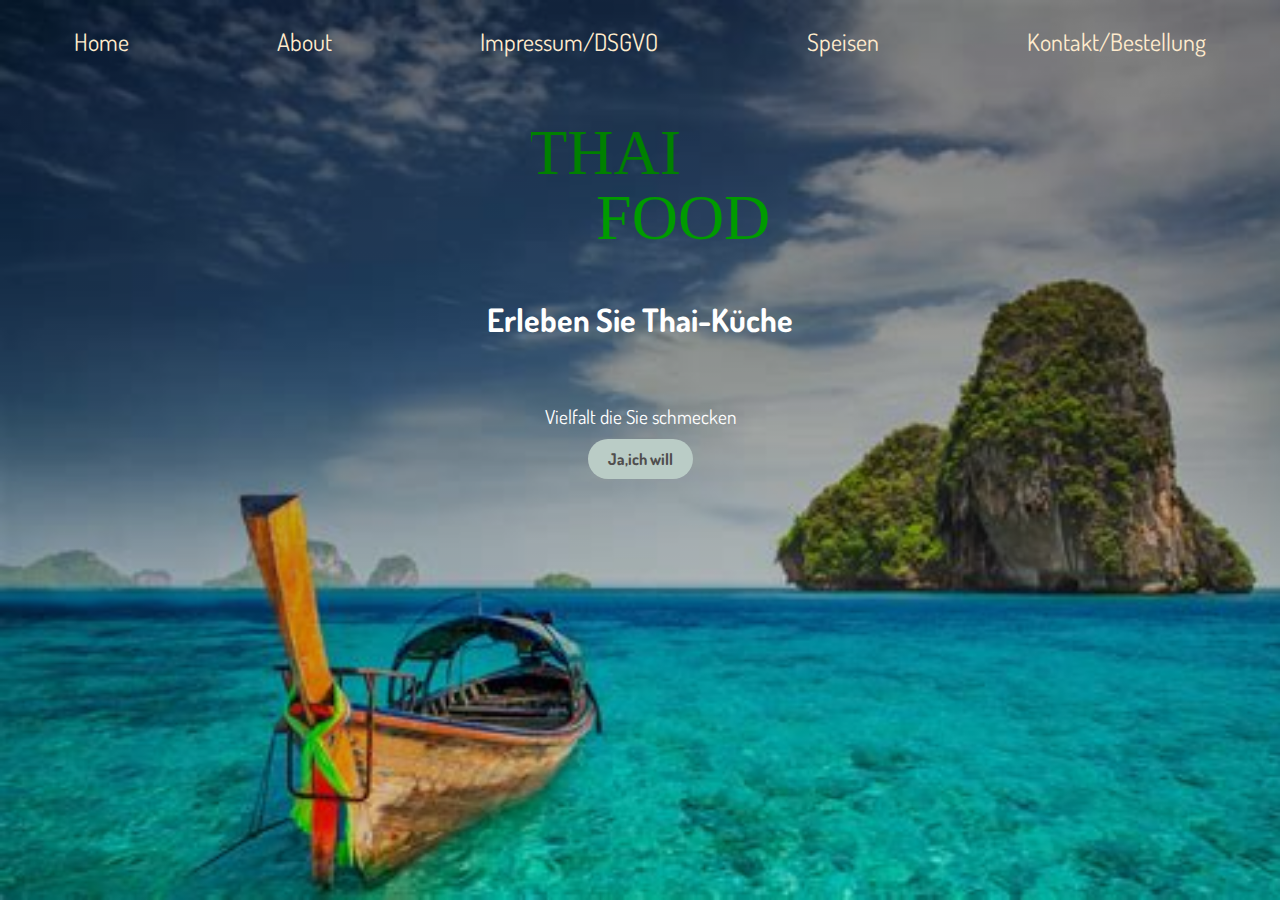
<file: index.html>
<!DOCTYPE html>
<html lang="de">

<head>
    <meta charset="UTF-8">
    <meta http-equiv="X-UA-Compatible" content="IE=edge">
    <meta name="viewport" content="width=device-width, initial-scale=1.0">
    <title>Herzlich Willkommen</title>
    <link rel="icon" type="image/png" sizes="16x16" href="img/favicon-16x16.png"> 
    <link href="https://fonts.googleapis.com/css2?family=Dosis:wght@700&display=swap" rel="stylesheet">

    <link rel="stylesheet" href="style/style.css">
</head>

<body>
    <nav class="navigation">
        <ul>
            <li class="navigation-item"><a href="index.html">Home</a></li>
            <li class="navigation-item"><a href="about.html">About</a></li>
            <li class="navigation-item"><a href="impressum.html">Impressum/DSGVO</a></li>
            <li class="navigation-item"><a href="food.html">Speisen</a></li>
            <li class="navigation-item"><a href="kontakt.html">Kontakt/Bestellung</a></li>
        </ul>
    </nav>
    <header class="header">
        <img src="img/logo.svg" alt="" class="logo">
    </header>
    <main class="main">
        <h1 class="main--heading">Erleben Sie Thai-Küche</h1>
        <p>Vielfalt die Sie schmecken</p>
        <a href="food.html" class="button">Ja,ich will</a>
    </main>

</body>

</html>
</file>
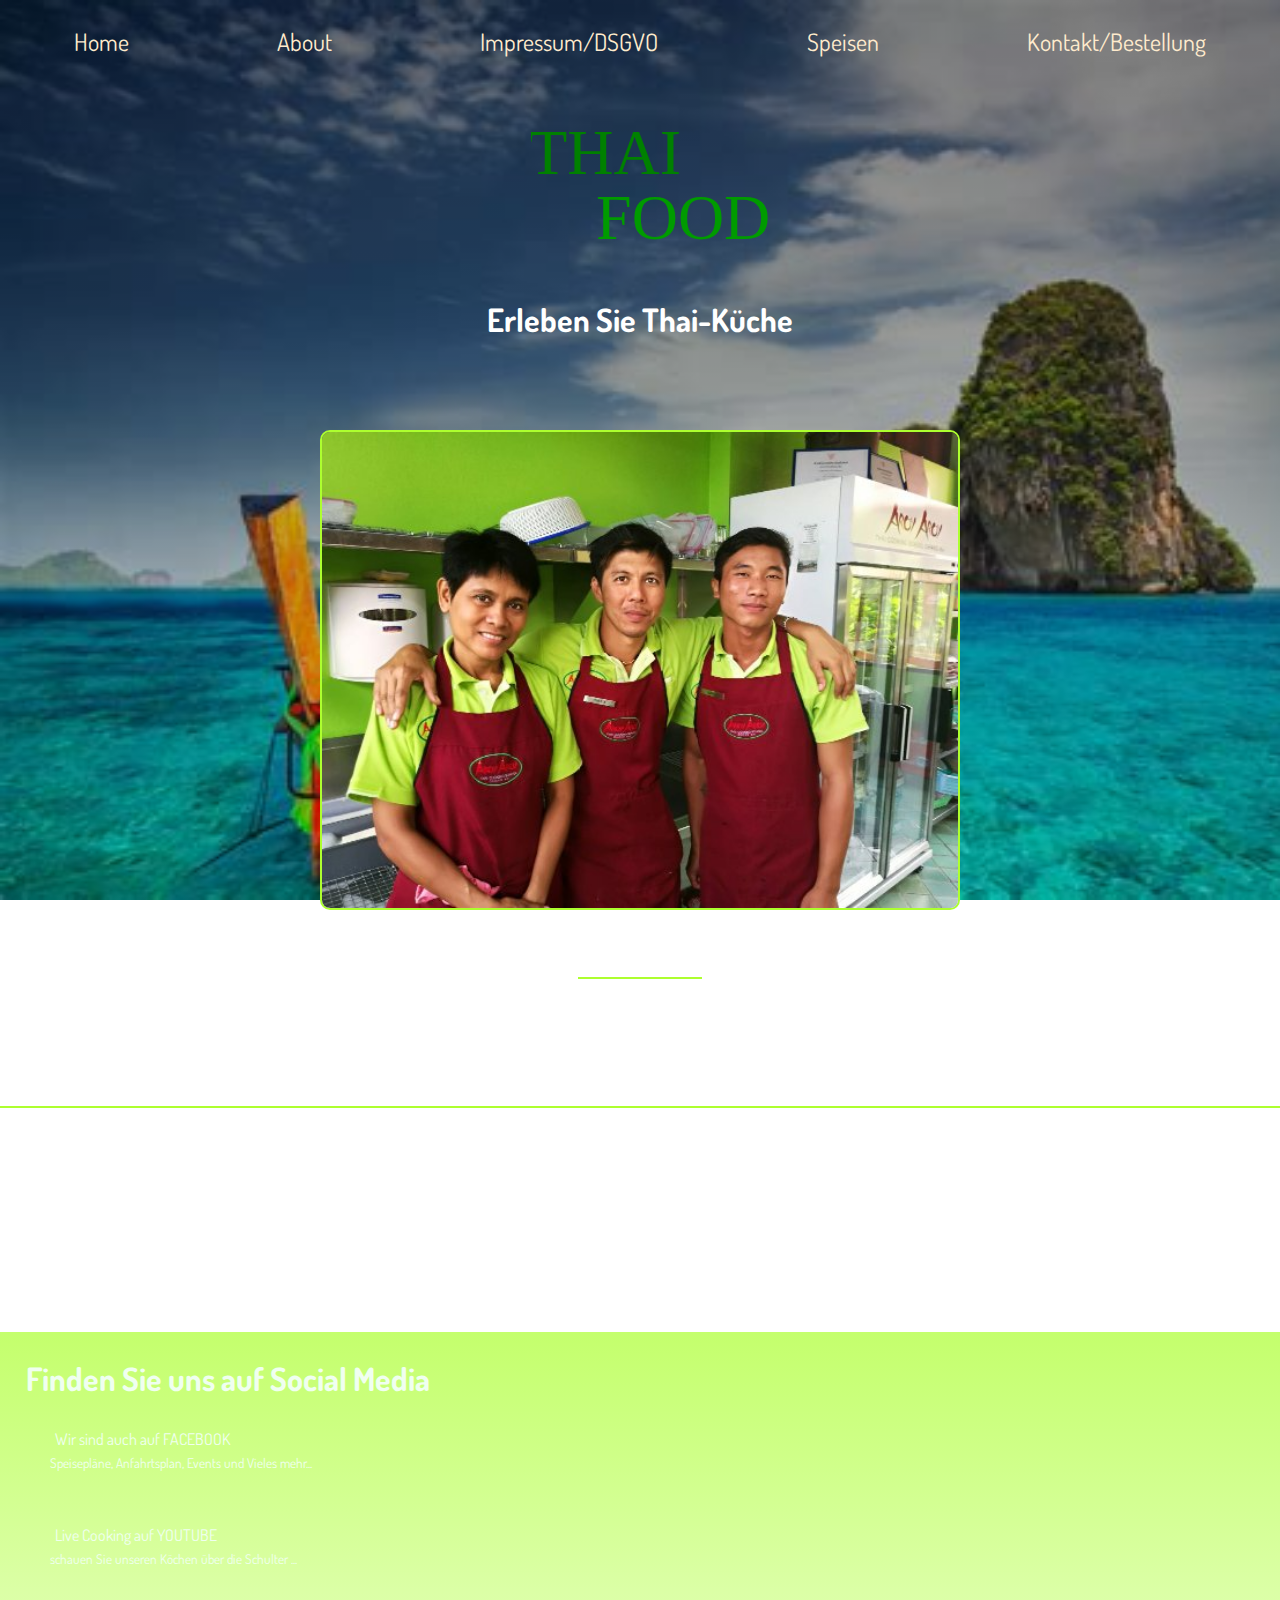
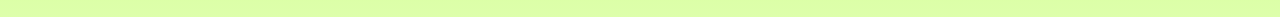
<file: about.html>
<!DOCTYPE html>
<html lang="de">

<head>
    <meta charset="UTF-8">
    <meta http-equiv="X-UA-Compatible" content="IE=edge">
    <meta name="viewport" content="width=device-width, initial-scale=1.0">
    <title>Das sind wir</title>
    <link href="https://fonts.googleapis.com/css2?family=Dosis:wght@700&display=swap" rel="stylesheet">
    <link rel="stylesheet" href="https://maxcdn.bootstrapcdn.com/font-awesome/4.5.0/css/font-awesome.min.css">

    <link rel="stylesheet" href="style/style.css">
</head>

<body> 
    <a id="button"></a>
    <div class="content-container">
    <nav class="navigation">
        <ul>
            <li class="navigation-item"><a href="index.html">Home</a></li>
            <li class="navigation-item"><a href="about.html">About</a></li>
            <li class="navigation-item"><a href="impressum.html">Impressum/DSGVO</a></li>
            <li class="navigation-item"><a href="food.html">Speisen</a></li>
            <li class="navigation-item"><a href="kontakt.html">Kontakt/Bestellung</a></li>
        </ul>
    </nav>
    <header class="header">
        <img src="img/logo.svg" alt="" class="logo">
    </header>
    <main class="main">
        <h1 class="main--heading">Erleben Sie Thai-Küche</h1>
        <div class="flex-container-about">
            <img src="img/team.jpg" alt="" class="team">
            <div class="flex-container-about-story">
                <h1>Das Team</h1>
                <p>Lorem ipsum dolor sit amet, consetetur sadipscing elitr,
                    sed diam <em>nonumy</em> eirmod tempor invidunt ut labore et dolore
                    magna aliquyam erat, sed diam voluptua. At vero eos et <em>accusam</em> et</p>
                <cite>Guang thae Wung</cite>
            </div>
        </div>
    </main>
    <footer>
        <h1>Finden Sie uns auf Social Media</h1>
        <div class="social-media-container">
            <div class="media-container-item">
                <a href="#facebook" class="facebook">Wir sind auch auf FACEBOOK</a>
               <p>Speisepläne, Anfahrtsplan, Events und Vieles mehr...</p>
            </div>
            <div class="media-container-item">
                <a href="#youtube" class="youtube">Live Cooking auf YOUTUBE</a>
                <p>schauen Sie unseren Köchen über die Schulter ...</p>

            </div>

    </footer>
</div>
<!-- JavaScript Libraries -->
    <script src="https://ajax.googleapis.com/ajax/libs/jquery/2.1.3/jquery.min.js"></script>
  <script src="js/button.js"></script>
</body>

</html>
</file>
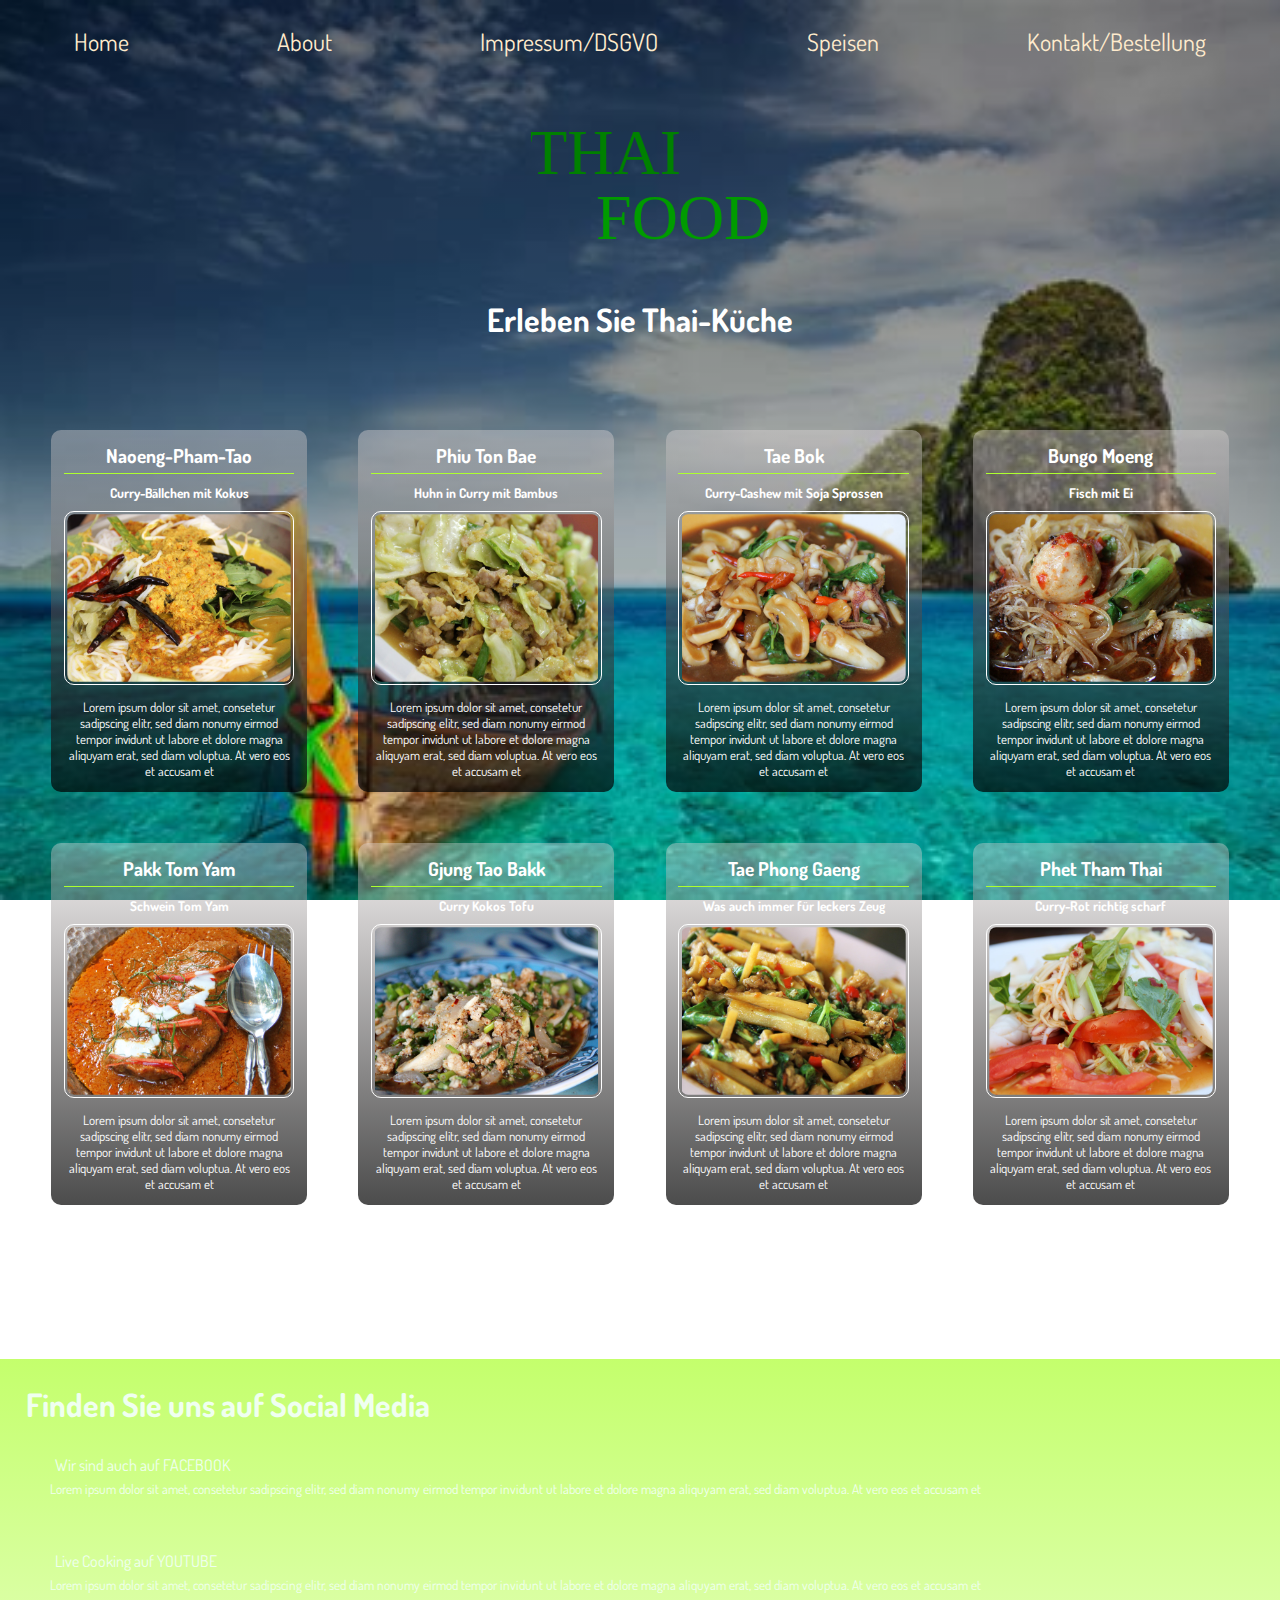
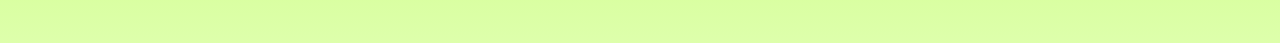
<file: food.html>
<!DOCTYPE html>
<html lang="de">

<head>
    <meta charset="UTF-8">
    <meta http-equiv="X-UA-Compatible" content="IE=edge">
    <meta name="viewport" content="width=device-width, initial-scale=1.0">
    <title>Die Speisen</title>
    <link href="https://fonts.googleapis.com/css2?family=Dosis:wght@700&display=swap" rel="stylesheet">
    <link rel="stylesheet" href="https://maxcdn.bootstrapcdn.com/font-awesome/4.5.0/css/font-awesome.min.css">

    <link rel="stylesheet" href="style/style.css">
</head>

<body>
    <a id="button"></a>
    <div class="content-container">
        <nav class="navigation">
            <ul>
                <li class="navigation-item"><a href="index.html">Home</a></li>
                <li class="navigation-item"><a href="about.html">About</a></li>
                <li class="navigation-item"><a href="impressum.html">Impressum/DSGVO</a></li>
                <li class="navigation-item"><a href="food.html">Speisen</a></li>
                <li class="navigation-item"><a href="kontakt.html">Kontakt/Bestellung</a></li>
            </ul>
        </nav>
        <header class="header">
            <img src="img/logo.svg" alt="" class="logo">
        </header>
        <main class="main">
            <h1 class="main--heading">Erleben Sie Thai-Küche</h1>
            <div class="flex-container">
                <div class="flex-item">
                    <h3 class="title">Naoeng-Pham-Tao</h3>
                    <h4 class="sec_title">Curry-Bällchen mit Kokus</h4>
                    <img src="img/receipt/coconutrice.jpg" alt="" class="food">
                    <p class="description">Lorem ipsum dolor sit amet, consetetur sadipscing elitr,
                        sed diam nonumy eirmod tempor invidunt ut labore et dolore magna aliquyam erat,
                        sed diam voluptua. At vero eos et accusam et</p>
                </div>
                <div class="flex-item">
                    <h3 class="title">Phiu Ton Bae</h3>
                    <h4 class="sec_title">Huhn in Curry mit Bambus</h4>
                    <img src="img/receipt/friedcabbage.jpg" alt="" class="food">
                    <p class="description">Lorem ipsum dolor sit amet, consetetur sadipscing elitr,
                        sed diam nonumy eirmod tempor invidunt ut labore et dolore magna aliquyam erat,
                        sed diam voluptua. At vero eos et accusam et</p>
                </div>
                <div class="flex-item">
                    <h3 class="title">Tae Bok</h3>
                    <h4 class="sec_title">Curry-Cashew mit Soja Sprossen</h4>
                    <img src="img/receipt/holybasil.jpg" alt="" class="food">
                    <p class="description">Lorem ipsum dolor sit amet, consetetur sadipscing elitr,
                        sed diam nonumy eirmod tempor invidunt ut labore et dolore magna aliquyam erat,
                        sed diam voluptua. At vero eos et accusam et</p>
                </div>
                <div class="flex-item">
                    <h3 class="title">Bungo Moeng</h3>
                    <h4 class="sec_title">Fisch mit Ei</h4>
                    <img src="img/receipt/nong.jpg" alt="" class="food">
                    <p class="description">Lorem ipsum dolor sit amet, consetetur sadipscing elitr,
                        sed diam nonumy eirmod tempor invidunt ut labore et dolore magna aliquyam erat,
                        sed diam voluptua. At vero eos et accusam et</p>
                </div>
                <div class="flex-item">
                    <h3 class="title">Pakk Tom Yam</h3>
                    <h4 class="sec_title">Schwein Tom Yam</h4>
                    <img src="img/receipt/panang.jpg" alt="" class="food">
                    <p class="description">Lorem ipsum dolor sit amet, consetetur sadipscing elitr,
                        sed diam nonumy eirmod tempor invidunt ut labore et dolore magna aliquyam erat,
                        sed diam voluptua. At vero eos et accusam et</p>
                </div>
                <div class="flex-item">
                    <h3 class="title">Gjung Tao Bakk</h3>
                    <h4 class="sec_title">Curry Kokos Tofu</h4>
                    <img src="img/receipt/peng.jpg" alt="" class="food">
                    <p class="description">Lorem ipsum dolor sit amet, consetetur sadipscing elitr,
                        sed diam nonumy eirmod tempor invidunt ut labore et dolore magna aliquyam erat,
                        sed diam voluptua. At vero eos et accusam et</p>
                </div>
                <div class="flex-item">
                    <h3 class="title">Tae Phong Gaeng</h3>
                    <h4 class="sec_title">Was auch immer für leckers Zeug</h4>
                    <img src="img/receipt/porkbamboo.jpg" alt="" class="food">
                    <p class="description">Lorem ipsum dolor sit amet, consetetur sadipscing elitr,
                        sed diam nonumy eirmod tempor invidunt ut labore et dolore magna aliquyam erat,
                        sed diam voluptua. At vero eos et accusam et</p>
                </div>
                <div class="flex-item">
                    <h3 class="title">Phet Tham Thai</h3>
                    <h4 class="sec_title">Curry-Rot richtig scharf</h4>
                    <img src="img/receipt/thaineedle.jpg" alt="" class="food">
                    <p class="description">Lorem ipsum dolor sit amet, consetetur sadipscing elitr,
                        sed diam nonumy eirmod tempor invidunt ut labore et dolore magna aliquyam erat,
                        sed diam voluptua. At vero eos et accusam et</p>
                </div>
            </div>
        </main>
        <footer>
            <h1>Finden Sie uns auf Social Media</h1>
            <div class="social-media-container">
                <div class="media-container-item">
                    <a href="#facebook" class="facebook">Wir sind auch auf FACEBOOK</a>
                    <p>Lorem ipsum dolor sit amet, consetetur sadipscing elitr,
                        sed diam nonumy eirmod tempor invidunt ut labore et dolore magna aliquyam erat,
                        sed diam voluptua. At vero eos et accusam et</p>

                </div>
                <div class="media-container-item">
                    <a href="#youtube" class="youtube">Live Cooking auf YOUTUBE</a>
                    <p>Lorem ipsum dolor sit amet, consetetur sadipscing elitr,
                        sed diam nonumy eirmod tempor invidunt ut labore et dolore magna aliquyam erat,
                        sed diam voluptua. At vero eos et accusam et</p>
                </div>

        </footer>
    </div>
    <!-- JavaScript Libraries -->

    <script src="https://ajax.googleapis.com/ajax/libs/jquery/2.1.3/jquery.min.js"></script>
    <script src="js/button.js"></script>
</body>

</html>
</file>
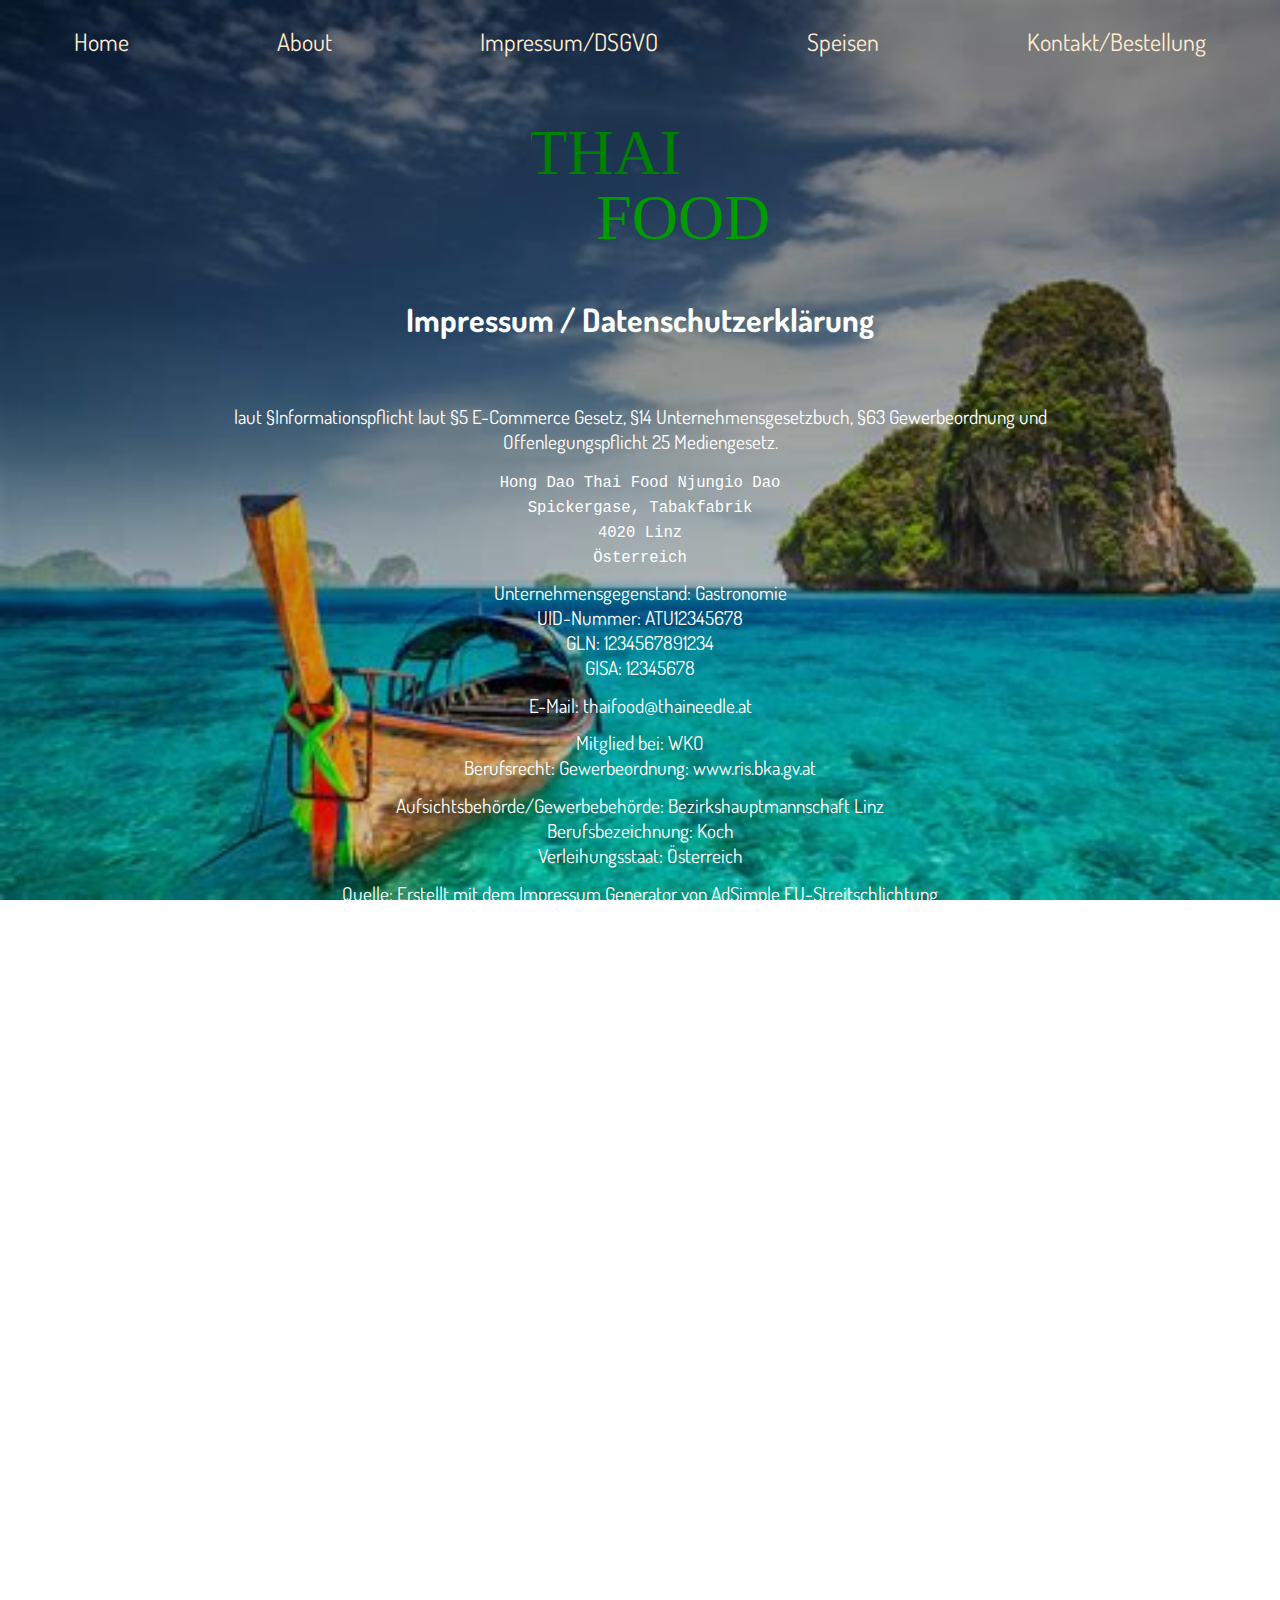
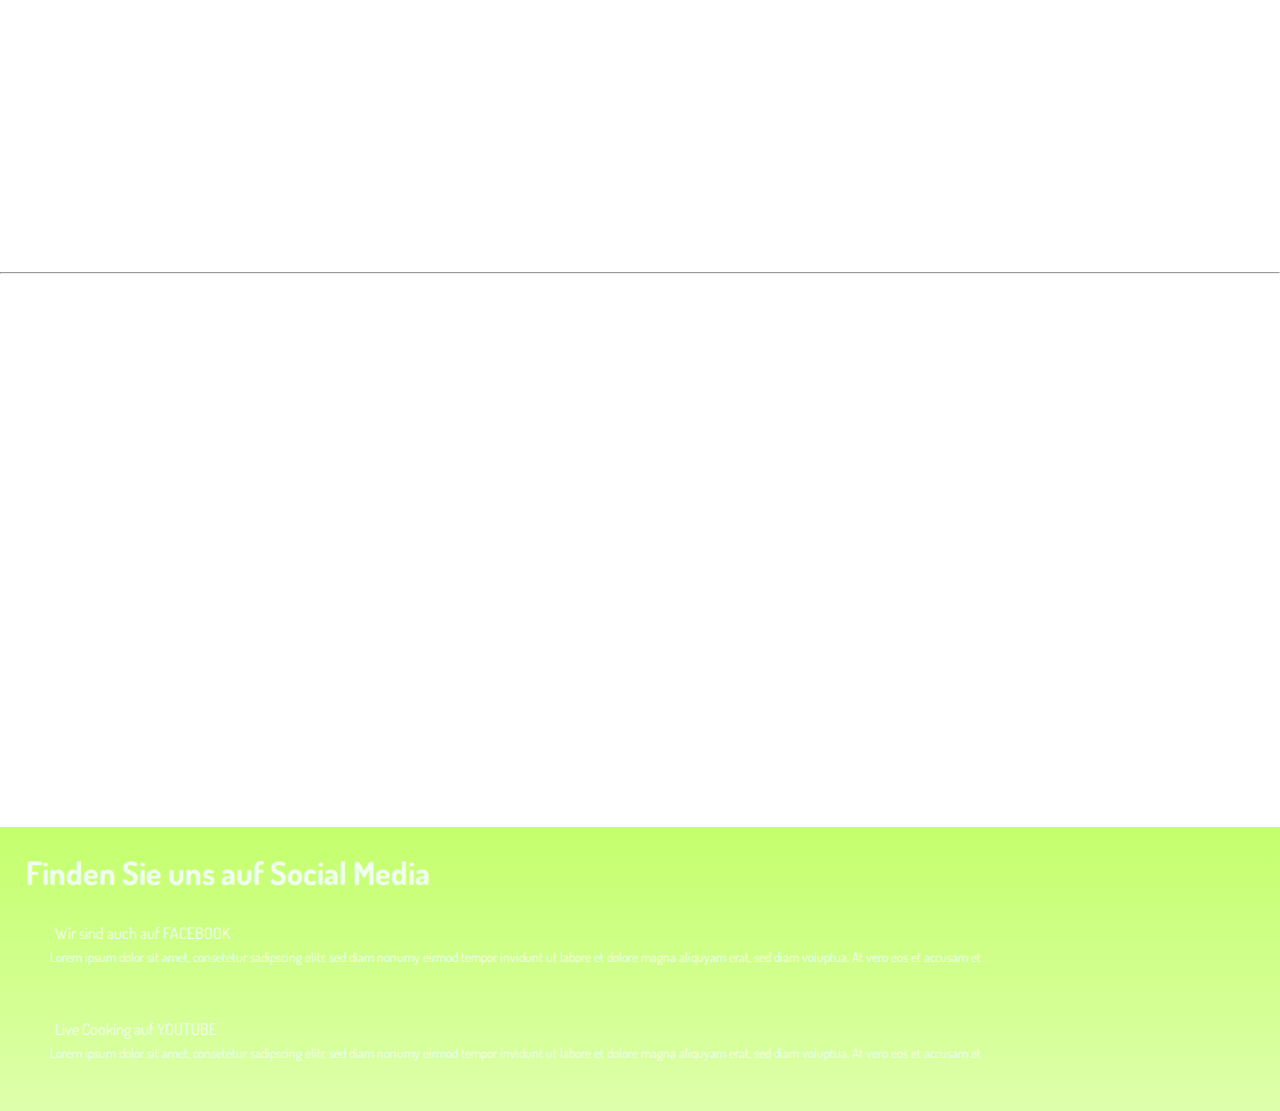
<file: impressum.html>
<!DOCTYPE html>
<html lang="de">

<head>
    <meta charset="UTF-8">
    <meta http-equiv="X-UA-Compatible" content="IE=edge">
    <meta name="viewport" content="width=device-width, initial-scale=1.0">
    <title>Impressum</title>
    <link href="https://fonts.googleapis.com/css2?family=Dosis:wght@700&display=swap" rel="stylesheet">

    <link rel="stylesheet" href="https://maxcdn.bootstrapcdn.com/font-awesome/4.5.0/css/font-awesome.min.css">

    <link rel="stylesheet" href="style/style.css">
</head>

<body>

    <a id="button"></a>
    <div class="content-container">
        <nav class="navigation">
            <ul>
                <li class="navigation-item"><a href="index.html">Home</a></li>
                <li class="navigation-item"><a href="about.html">About</a></li>
                <li class="navigation-item"><a href="impressum.html">Impressum/DSGVO</a></li>
                <li class="navigation-item"><a href="food.html">Speisen</a></li>
                <li class="navigation-item"><a href="kontakt.html">Kontakt/Bestellung</a></li>
            </ul>
        </nav>
        <header class="header">
            <img src="img/logo.svg" alt="" class="logo">
        </header>

        <main class="main">
            <h1 class="main--heading">Impressum / Datenschutzerklärung</h1>
            <div class="impressum">

                <p>laut §Informationspflicht laut §5 E-Commerce Gesetz, §14 Unternehmensgesetzbuch, §63 Gewerbeordnung
                    und
                    Offenlegungspflicht
                    25 Mediengesetz.</p>

                <p><code>Hong Dao Thai Food
                            Njungio Dao<br>
                            Spickergase, Tabakfabrik<br>
                            4020 Linz<br>
                            Österreich<br></code></p>

                <p>Unternehmensgegenstand: Gastronomie<br>
                    UID-Nummer: ATU12345678<br>
                    GLN: 1234567891234<br>
                    GISA: 12345678<br>
                </p>
                <p>E-Mail: thaifood@thaineedle.at</p>

                <p>Mitglied bei: WKO<br>
                    Berufsrecht: Gewerbeordnung: www.ris.bka.gv.at
                </p>
                <p>Aufsichtsbehörde/Gewerbebehörde: Bezirkshauptmannschaft Linz<br>
                    Berufsbezeichnung: Koch<br>
                    Verleihungsstaat: Österreich</p>

                <p>Quelle: Erstellt mit dem Impressum Generator von AdSimple
                    EU-Streitschlichtung</p>

                <p> Gemäß Verordnung über Online-Streitbeilegung in Verbraucherangelegenheiten (ODR-Verordnung) möchten
                    wir
                    Sie
                    über
                    die Online-Streitbeilegungsplattform (OS-Plattform) informieren.
                    Verbraucher haben die Möglichkeit, Beschwerden an die Online Streitbeilegungsplattform der
                    Europäischen
                    Kommission unter <em>http://ec.europa.eu/odr?tid=121705974</em> zu richten. Die dafür notwendigen
                    Kontaktdaten finden Sie
                    oberhalb in unserem Impressum.</p>

                <p>Wir möchten Sie jedoch darauf hinweisen, dass wir nicht bereit oder verpflichtet sind, an
                    Streitbeilegungsverfahren vor einer Verbraucherschlichtungsstelle teilzunehmen.
                    Haftung für Inhalte dieser Website</p>

                <p> Wir entwickeln die Inhalte dieser Webseite ständig weiter und bemühen uns korrekte und aktuelle
                    Informationen
                    bereitzustellen. Leider können wir keine Haftung für die Korrektheit aller Inhalte auf dieser
                    Website
                    übernehmen, speziell für jene, die seitens Dritter bereitgestellt wurden. Als Diensteanbieter sind
                    wir
                    nicht
                    verpflichtet, die von ihnen übermittelten oder gespeicherten Informationen zu überwachen oder nach
                    Umständen
                    zu
                    forschen, die auf eine rechtswidrige Tätigkeit hinweisen.
                </p>
                <p>Unsere Verpflichtungen zur Entfernung von Informationen oder zur Sperrung der Nutzung von
                    Informationen
                    nach
                    den
                    allgemeinen Gesetzen aufgrund von gerichtlichen oder behördlichen Anordnungen bleiben auch im Falle
                    unserer
                    Nichtverantwortlichkeit davon unberührt.
                </p>
                <p>Sollten Ihnen problematische oder rechtswidrige Inhalte auffallen, bitte wir Sie uns umgehend zu
                    kontaktieren,
                    damit wir die rechtswidrigen Inhalte entfernen können. Sie finden die Kontaktdaten im Impressum.
                    Haftung für Links auf dieser Webseite</p>

                <p>Unsere Webseite enthält Links zu anderen Webseiten für deren Inhalt wir nicht verantwortlich sind.
                    Haftung
                    für
                    verlinkte Websites besteht für uns nicht, da wir keine Kenntnis rechtswidriger Tätigkeiten hatten
                    und
                    haben,
                    uns
                    solche Rechtswidrigkeiten auch bisher nicht aufgefallen sind und wir Links sofort entfernen würden,
                    wenn
                    uns
                    Rechtswidrigkeiten bekannt werden.
                </p>
                <p>Wenn Ihnen rechtswidrige Links auf unserer Website auffallen, bitte wir Sie uns zu kontaktieren. Sie
                    finden
                    die
                    Kontaktdaten im Impressum.
                    Urheberrechtshinweis</p>

                <p> Alle Inhalte dieser Webseite (Bilder, Fotos, Texte, Videos) unterliegen dem Urheberrecht. Bitte
                    fragen
                    Sie
                    uns
                    bevor Sie die Inhalte dieser Website verbreiten, vervielfältigen oder verwerten wie zum Beispiel auf
                    anderen
                    Websites erneut veröffentlichen. Falls notwendig, werden wir die unerlaubte Nutzung von Teilen der
                    Inhalte
                    unserer Seite rechtlich verfolgen.</p>

                <p>Sollten Sie auf dieser Webseite Inhalte finden, die das Urheberrecht verletzen, bitten wir Sie uns zu
                    kontaktieren.
                    Bildernachweis</p>

                <p>Die Bilder, Fotos und Grafiken auf dieser Webseite sind urheberrechtlich geschützt.</p>

                <p>Die Bilderrechte liegen bei den folgenden Fotografen und Unternehmen:</p>

                <p>Fotograf Pilloman</p>
                <hr>

                <h1>Datenschutzerklärung</h1>
                <p>Datenschutz</p>

                <p>Wir haben diese Datenschutzerklärung (Fassung 01.01.1970-121705974) verfasst, um Ihnen gemäß der
                    Vorgaben
                    der
                    Datenschutz-Grundverordnung (EU) 2016/679 zu erklären, welche Informationen wir sammeln, wie wir
                    Daten
                    verwenden
                    und welche Entscheidungsmöglichkeiten Sie als Besucher dieser Webseite haben.</p>

                <p> Datenschutzerklärungen klingen für gewöhnlich sehr technisch. Diese Version soll Ihnen hingegen die
                    wichtigsten
                    Dinge so einfach und klar wie möglich beschreiben. Soweit es möglich ist, werden technische Begriffe
                    leserfreundlich erklärt. Außerdem möchten wir vermitteln, dass wir mit dieser Website nur dann
                    Informationen
                    sammeln und verwenden, wenn eine entsprechende gesetzliche Grundlage gegeben ist. Das ist sicher
                    nicht
                    möglich,
                    wenn man möglichst knappe, technische Erklärungen abgibt, so wie sie im Internet oft Standard sind,
                    wenn
                    es
                    um
                    Datenschutz geht. Ich hoffe Sie finden die folgenden Erläuterungen interessant und informativ und
                    vielleicht
                    ist
                    die eine oder andere Information dabei, die Sie noch nicht kannten.
                    Wenn trotzdem Fragen bleiben, möchten wir Sie bitten den vorhandenen Links zu folgen und sich
                    weitere
                    Informationen auf Drittseiten anzusehen, oder uns einfach eine E-Mail zu schreiben. Unsere
                    Kontaktdaten
                    finden
                    Sie im Impressum.
                    Alle Texte sind urheberrechtlich geschützt.</p>


                <cite>Erstellt mit dem Datenschutz Generator von AdSimple</cite>
            </div>
        </main>
        <footer>
            <h1>Finden Sie uns auf Social Media</h1>
            <div class="social-media-container">
                <div class="media-container-item">
                    <a href="#facebook" class="facebook">Wir sind auch auf FACEBOOK</a>
                    <p>Lorem ipsum dolor sit amet, consetetur sadipscing elitr,
                        sed diam nonumy eirmod tempor invidunt ut labore et dolore magna aliquyam erat,
                        sed diam voluptua. At vero eos et accusam et</p>

                </div>
                <div class="media-container-item">
                    <a href="#youtube" class="youtube">Live Cooking auf YOUTUBE</a>
                    <p>Lorem ipsum dolor sit amet, consetetur sadipscing elitr,
                        sed diam nonumy eirmod tempor invidunt ut labore et dolore magna aliquyam erat,
                        sed diam voluptua. At vero eos et accusam et</p>
                </div>

        </footer>
    </div>

    <!-- JavaScript Libraries -->

    <script src="https://ajax.googleapis.com/ajax/libs/jquery/2.1.3/jquery.min.js"></script>
    <script src="js/button.js"></script>

</body>

</html>
</file>
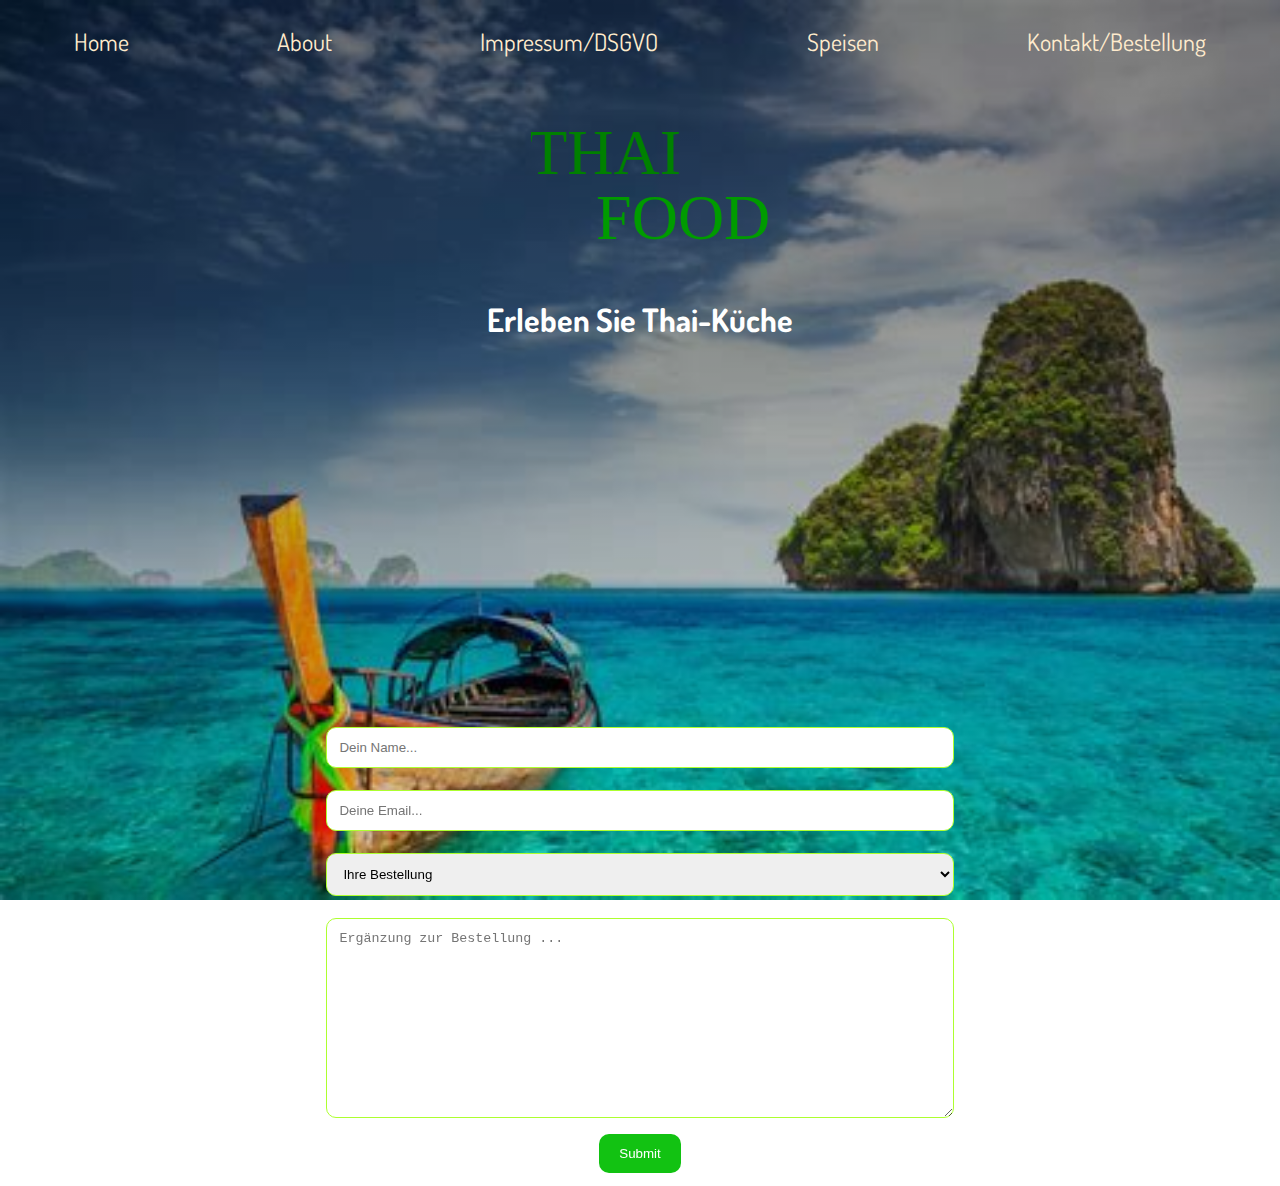
<file: kontakt.html>
<!DOCTYPE html>
<html lang="de">

<head>
    <meta charset="UTF-8">
    <meta http-equiv="X-UA-Compatible" content="IE=edge">
    <meta name="viewport" content="width=device-width, initial-scale=1.0">
    <title>Kontakt & Bestellung</title>
    <link href="https://fonts.googleapis.com/css2?family=Dosis:wght@700&display=swap" rel="stylesheet">
    <link rel="stylesheet" href="https://maxcdn.bootstrapcdn.com/font-awesome/4.5.0/css/font-awesome.min.css">

    <link rel="stylesheet" href="style/style.css">
</head>

<body>
    <a id="button"></a>
    <nav class="navigation">
        <ul>
            <li class="navigation-item"><a href="index.html">Home</a></li>
            <li class="navigation-item"><a href="about.html">About</a></li>
            <li class="navigation-item"><a href="impressum.html">Impressum/DSGVO</a></li>
            <li class="navigation-item"><a href="food.html">Speisen</a></li>
            <li class="navigation-item"><a href="kontakt.html">Kontakt/Bestellung</a></li>
        </ul>
    </nav>
    <header class="header">
        <img src="img/logo.svg" alt="" class="logo">
    </header>
    <main class="main">
        <h1 class="main--heading">Erleben Sie Thai-Küche</h1>
        <div class="flex-container-contact">
            <div class="mapouter">
                <div class="gmap_canvas"><iframe width="400" height="300" id="gmap_canvas"
                        src="https://maps.google.com/maps?q=linz%20tabak%20fabrik&t=&z=15&ie=UTF8&iwloc=&output=embed"
                        frameborder="0" scrolling="no" marginheight="0" marginwidth="0"></iframe><a
                        href="https://embedgooglemap.net/maps/62"></a><br>
                 
                </div>
            </div>

            <div class="flex-container-form">
                <form action="thankyou.html">

                    <input type="text" id="fname" name="firstname" placeholder="Dein Name...">

                    <input type="text" id="lname" name="lastname" placeholder="Deine Email...">
                    <select name="stuuff" id="order">
                        <option value="-----" selected="yes">Ihre Bestellung</option>
                        <option value="Curry-Bällchen mit Kokus">Curry-Bällchen mit Kokus   7,90€</option>
                        <option value="Huhn in Curry mit Bambus">Huhn in Curry mit Bambus    8,90€</option>
                        <option value="auCurry-Cashew mit Soja Sprossen">Curry-Cashew mit Soja Sprossen    6,40€</option>
                        <option value="Bungo Moeng">Bungo Moeng    6,90€</option>
                        <option value="Schwein Tom Yam">Schwein Tom Yam    7.90€</option>
                        <option value="Curry Kokos Tofu">Curry Kokos Tofu    6,90€</option> 
                        <option value="Was auch immer für leckers Zeug">Was auch immer für leckers Zeug     5,90€</option>
                        <option value="Curry-Rot richtig scharf">Curry-Rot richtig scharf     5,90€</option>
                      
                      </select>

                    <textarea id="subject" name="subject" placeholder="Ergänzung zur Bestellung ..." style="height:200px"></textarea>

                    <input type="submit" value="Submit">

                </form>
            </div>
        </div>
    </main>
  <!-- JavaScript Libraries -->

  <script src="https://ajax.googleapis.com/ajax/libs/jquery/2.1.3/jquery.min.js"></script>
  <script src="js/button.js"></script>
</body>

</html>
</file>
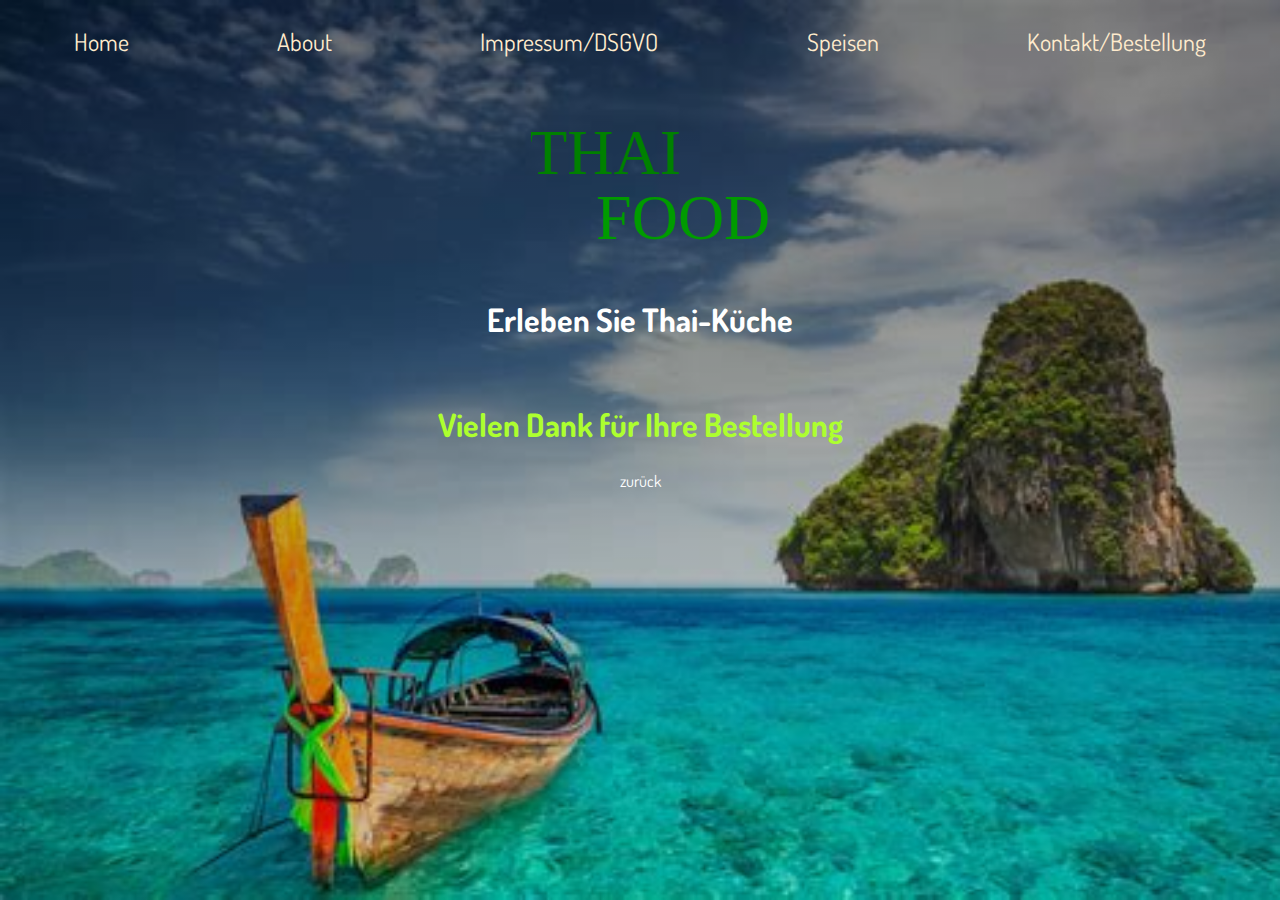
<file: thankyou.html>
<!DOCTYPE html>
<html lang="de">

<head>
    <meta charset="UTF-8">
    <meta http-equiv="X-UA-Compatible" content="IE=edge">
    <meta name="viewport" content="width=device-width, initial-scale=1.0">
    <title>Vielen Dank</title>
    <link href="https://fonts.googleapis.com/css2?family=Dosis:wght@700&display=swap" rel="stylesheet">
    <link rel="stylesheet" href="https://maxcdn.bootstrapcdn.com/font-awesome/4.5.0/css/font-awesome.min.css">

    <link rel="stylesheet" href="style/style.css">
</head>

<body>
    <a id="button"></a>
    <nav class="navigation">
        <ul>
            <li class="navigation-item"><a href="index.html">Home</a></li>
            <li class="navigation-item"><a href="about.html">About</a></li>
            <li class="navigation-item"><a href="impressum.html">Impressum/DSGVO</a></li>
            <li class="navigation-item"><a href="food.html">Speisen</a></li>
            <li class="navigation-item"><a href="kontakt.html">Kontakt/Bestellung</a></li>
        </ul>
    </nav>
    <header class="header">
        <img src="img/logo.svg" alt="" class="logo">
    </header>
    <main class="main">
        <h1 class="main--heading">Erleben Sie Thai-Küche</h1>
        <div class="flex-container-contact">      
               <h1>Vielen Dank für Ihre Bestellung</h1>
               <a href="kontakt.html" >zurück</a>
        </div>       
    </main>
  <!-- JavaScript Libraries -->

  <script src="https://ajax.googleapis.com/ajax/libs/jquery/2.1.3/jquery.min.js"></script>
  <script src="js/button.js"></script>
</body>

</html>
</file>
<file: style/style.css>
* {
    margin: 0;
    padding: 0;
    box-sizing: border-box;
}

html {
    background: linear-gradient( rgba(0, 0, 0, 0.4), rgba(0, 0, 0, 0.1)), url(../img/logo.jpg);
    height: 100%;
    background-size: cover;
    background-repeat: no-repeat;
    background-attachment: fixed;
    font-family: 'Dosis', sans-serif;
}

header {
    display: flex;
    justify-content: center;
}

.navigation ul {
    display: flex;
    flex-wrap: wrap;
    list-style-type: none;
    justify-content: center;
    justify-content: space-around;
}

.navigation-item {
    padding: 2%;
}

.navigation-item a {
    font-size: 1.5rem;
    content: '';
    display: block;
    color: blanchedalmond;
    border-bottom: 3px solid rgb(108, 214, 149);
    text-decoration: none;
    transition: 0.2s linear;
    width: 0%;
}

.navigation-item a:hover {
    width: 100%;
    display: block;
    border-bottom: 3px solid rgb(108, 214, 149);
}

.logo {
    max-width: 500px;
    margin-top: 2em;
    margin-bottom: 2em;
    margin-left: 2em;
}

.main {
    color: white;
    text-align: center;
    flex-grow: 1;
}

.main p {
    font-size: larger;
}

.main--heading {
    font-size: 200%;
    margin-bottom: 2em;
}

.button {
    margin-top: 10px;
    font-weight: bold;
    color: rgb(80, 78, 78);
    text-decoration: none;
    background-color: rgb(186, 204, 198);
    padding: 10px 20px 10px 20px;
    display: inline-block;
    border-radius: 10000px;
    transition: all 2s;
}

.button:hover {
    background-color: rgb(144, 177, 144);
    transition: background-color 2s;
    color: bisque
}

.flex-container {
    display: flex;
    flex-direction: row;
    flex-wrap: wrap;
    justify-content: center;
}

.flex-item {
    background: linear-gradient( rgba(224, 217, 217, 0.4), rgba(0, 0, 0, 0.7));
    padding: 1%;
    margin: 2%;
    border-radius: 10px;
    flex-basis: 20%;
}

@media (max-width: 720px) {
    .flex-item {
        flex: 1 40%
    }
    .navigation-item {
        flex: 70%;
        align-items: center;
        display: block;
        max-width: 100%
    }
}

.flex-item img {
    max-width: 100%;
    border: 1px solid white;
    border-radius: 10px;
    padding: 1%
}

.flex-item h3 {
    font-size: 120%;
    padding-bottom: 5px;
    border-bottom: 1px solid greenyellow;
}

.flex-item h4 {
    font-size: smaller;
    margin: 10px 0px 10px;
}

.flex-item p {
    font-size: small;
    margin-top: 10px;
}

.flex-container-about {
    flex-direction: row;
    display: flex;
    justify-content: center;
    flex-wrap: wrap;
}

.flex-container-about img {
    width: 50%;
    border: 2px solid greenyellow;
    border-radius: 10px;
    margin: 2%;
}

.flex-container-about-story {
    display: flex;
    justify-content: center;
    flex-direction: column;
    align-items: center;
    justify-content: space-around;
}

.flex-container-about-story h1 {
    border-bottom: 2px solid greenyellow;
    margin-bottom: 2%;
}

.flex-container-about-story p {
    border-bottom: 2px solid greenyellow;
    margin-bottom: 2%;
    padding: 2%;
}

.flex-container-about-story cite {
    padding: 2%;
    text-align: right;
}

.flex-container-about-story cite {
    justify-content: flex-end;
}

.flex-container-form {
    display: flex;
    justify-content: center;
}

.flex-container-form form {
    border-radius: 20px;
    padding: 1%;
    display: flex;
    flex-direction: column;
    align-items: center;
    width: 100%;
    justify-content: center;
}

.content-container {
    display: flex;
    flex-direction: column;
    justify-content: center;
    align-items: stretch;
}

.impressum {
    display: flex;
    flex-direction: column;
    justify-content: center;
    justify-content: space-around;
}

.impressum p {
    margin-bottom: 1%;
    padding: 0% 15%;
}

footer {
    background: linear-gradient(rgba(171, 255, 46, 0.7), rgba(171, 255, 46, 0.4));
    margin-top: 10%;
    padding: 2%;
    color: honeydew;
}

.social-media-container {
    display: flex;
    justify-content: center;
    flex-direction: column;
}

.media-container-item {
    display: flex;
    justify-content: center;
    flex-direction: column;
    margin: 2%;
}

.media-container-item p {
    font-size: smaller;
}

.media-container-item a {
    display: block;
    padding: 5px;
    text-decoration: none;
    font-size: medium;
    color: honeydew;
    transition: color 0.6s, background-color 0.6s;
    border-radius: 10px;
}

.media-container-item a:hover {
    background-color: rgb(182, 221, 103);
    padding: 5px;
    font-size: medium;
    color: rgba(250, 248, 135, 0.863);
    border-radius: 10px;
}

input[type=text], select, textarea {
    width: 50%;
    padding: 12px;
    border: 1px solid greenyellow;
    border-radius: 10px;
    margin-top: 6px;
    margin-bottom: 16px;
    resize: vertical
}

input[type=text]:focus, textarea:focus {
    background-color: rgba(199, 199, 199, 1);
    border: 1px solid greenyellow;
    border-radius: 10px;
}

input[type=submit] {
    background-color: rgb(18, 194, 18);
    color: white;
    padding: 12px 20px;
    border: none;
    border-radius: 10px;
    cursor: pointer;
    transition: 0.5s;
}

input[type=submit]:hover {
    background-color: greenyellow;
    color: rgb(251, 255, 4);
}

.flex-container-contact {
    display: flex;
    flex-direction: column;
   
}

.flex-container-contact h1 {
    color: greenyellow;
}

.flex-container-contact a {
    padding: 2%;
    text-decoration: none;
    display: inline-block;
    color: white;
    transition: color 0.6s;
    
}

.flex-container-contact a:hover {
    color: yellowgreen;

}

#button {
    display: inline-block;
    background-color: rgb(230, 28, 55);
    width: 50px;
    height: 50px;
    text-align: center;
    border-radius: 4px;
    margin: 1% 0;
    position: fixed;
    bottom: 30px;
    right: 30px;
    transition: background-color .3s, opacity .5s, visibility .5s;
    opacity: 0;
    visibility: show;
    z-index: 1000;
}

#button:hover {
    cursor: pointer;
    background-color: #333;
}

#button:active {
    background-color: #555;
}

#button::after {
    content: "\f077";
    font-family: FontAwesome;
    font-weight: normal;
    font-style: normal;
    font-size: 2em;
    line-height: 50px;
    color: #fff;
}

#button.show {
    opacity: 1;
    visibility: show;
}
</file>
